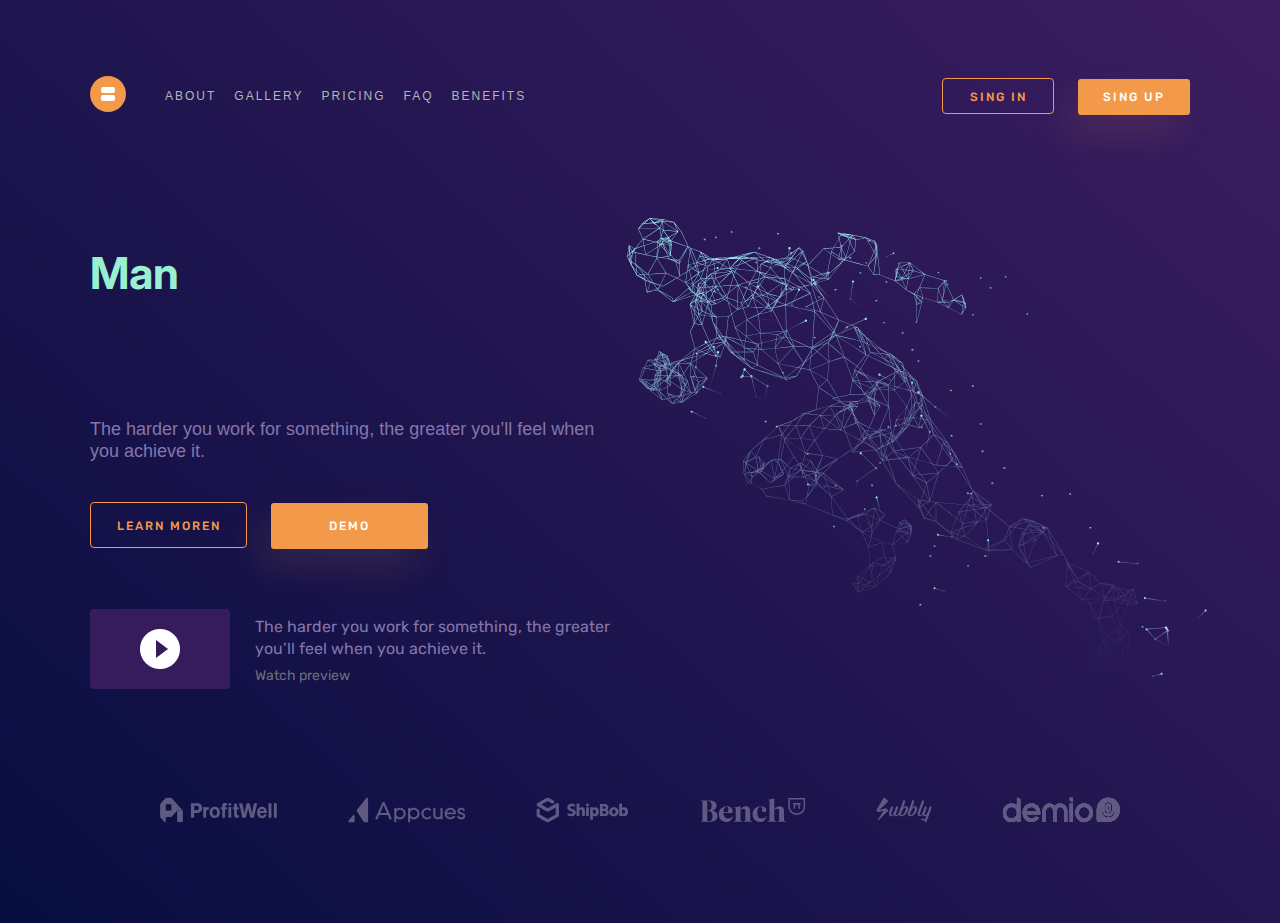
<file: index.html>
<!DOCTYPE html>
<html lang="en">
<head>
    <meta charset="UTF-8">
    <meta http-equiv="X-UA-Compatible" content="IE=edge">
    <meta name="viewport" content="width=device-width, initial-scale=1.0">
    <title>my_theme</title>
    <link rel="stylesheet" href="https://kaknazlo.github.io/TestWordPress/wp-content/themes/my_theme/style.css">
</head>
<body>
    <div class="main_wrap">
        <header class="header">
            <div class="container header_container"> 
               <div class="header_logo logo">
				    <a href="https://kaknazlo.github.io/TestWordPress/">
					   <img src="https://kaknazlo.github.io/TestWordPress/wp-content/themes/my_theme/img/header_logo.svg" alt="">
					</a>
                      </div>
                       <div class="burger">
                           <div></div> 
                       </div>
                <div class="menu header_menu">
 
                 
				<ul id="menu-menu-1" class="menu_list">
<li id="menu-item-68" class="menu-item menu-item-type-post_type menu-item-object-page menu-item-68"><a href="https://kaknazlo.github.io/TestWordPress/about/">about</a></li>
<li id="menu-item-69" class="menu-item menu-item-type-post_type menu-item-object-page menu-item-69"><a href="https://kaknazlo.github.io/TestWordPress/gallery/">gallery</a></li>
<li id="menu-item-70" class="menu-item menu-item-type-post_type menu-item-object-page menu-item-70"><a href="https://kaknazlo.github.io/TestWordPress/pricing/">pricing</a></li>
<li id="menu-item-71" class="menu-item menu-item-type-post_type menu-item-object-page menu-item-71"><a href="https://kaknazlo.github.io/TestWordPress/faq/">faq</a></li>
<li id="menu-item-72" class="menu-item menu-item-type-post_type menu-item-object-page menu-item-72"><a href="https://kaknazlo.github.io/TestWordPress/benefits/">benefits</a></li>
</ul> 
                    <div class="sing_block">
                    <a href="#" class="btn empty_btn">sing in</a>
                    <a href="#" class="btn full_btn">sing up</a>
                </div>
                </div>

                
            </div>
        </header>
 
  
        <main class="main">
            <section class="section1">
                <div class="container section1_container">
                    <div class="info_block">
                        <h1 class="page_title main_title">
                            <!-- Many reasons to get up and start to get back in the business  -->
                        </h1>
                        <div class="main_descr">
                            The harder you work for something, the greater you’ll feel when you achieve it.
                        </div>
    
                        <div class="info_block_btn"> 
                                <a href="#" class="btn empty_btn">learn moren</a>
                                <a href="#" class="btn full_btn">demo</a> 
                        </div>
    
                        <div class="video_block">
                            <div class="video">
                                <img src="https://kaknazlo.github.io/TestWordPress/wp-content/themes/my_theme/img/play.jpg" alt="">
                            </div>
                            <div class="video_text_block">
                             <div class="video_text">
                                The harder you work for something, the greater you’ll feel when you achieve it.
                             </div>
                                <a href="#">Watch preview</a>
                            </div>
                        </div>
                    </div>
                    <div class="img_block">
                        <img src="https://kaknazlo.github.io/TestWordPress/wp-content/themes/my_theme/img/run.svg" alt="">
                    </div>
                </div>
            </section>
            <section class="partners_logo">
                <div class="container">
                    <div class="partners_logo_block">

<img src="https://kaknazlo.github.io/TestWordPress/wp-content/uploads/2021/04/logo1.svg" alt="logo1" class="alignnone size-medium wp-image-30"><img src="https://kaknazlo.github.io/TestWordPress/wp-content/uploads/2021/04/logo2.svg" alt="logo2" class="alignnone size-medium wp-image-31"><img src="https://kaknazlo.github.io/TestWordPress/wp-content/uploads/2021/04/logo3.svg" alt="logo3" class="alignnone size-medium wp-image-32"><img src="https://kaknazlo.github.io/TestWordPress/wp-content/uploads/2021/04/logo4.svg" alt="logo4" class="alignnone size-medium wp-image-33"><img src="https://kaknazlo.github.io/TestWordPress/wp-content/uploads/2021/04/logo5.svg" alt="logo5" class="alignnone size-medium wp-image-34"><img src="https://kaknazlo.github.io/TestWordPress/wp-content/uploads/2021/04/logo6.svg" alt="logo6" class="alignnone size-medium wp-image-35">
                      
                    </div>
                </div>
            </section>
        </main>

    </div>


    <script src="https://kaknazlo.github.io/TestWordPress/wp-content/themes/my_theme/js/js.js"></script>
</body>
</html>
</file>
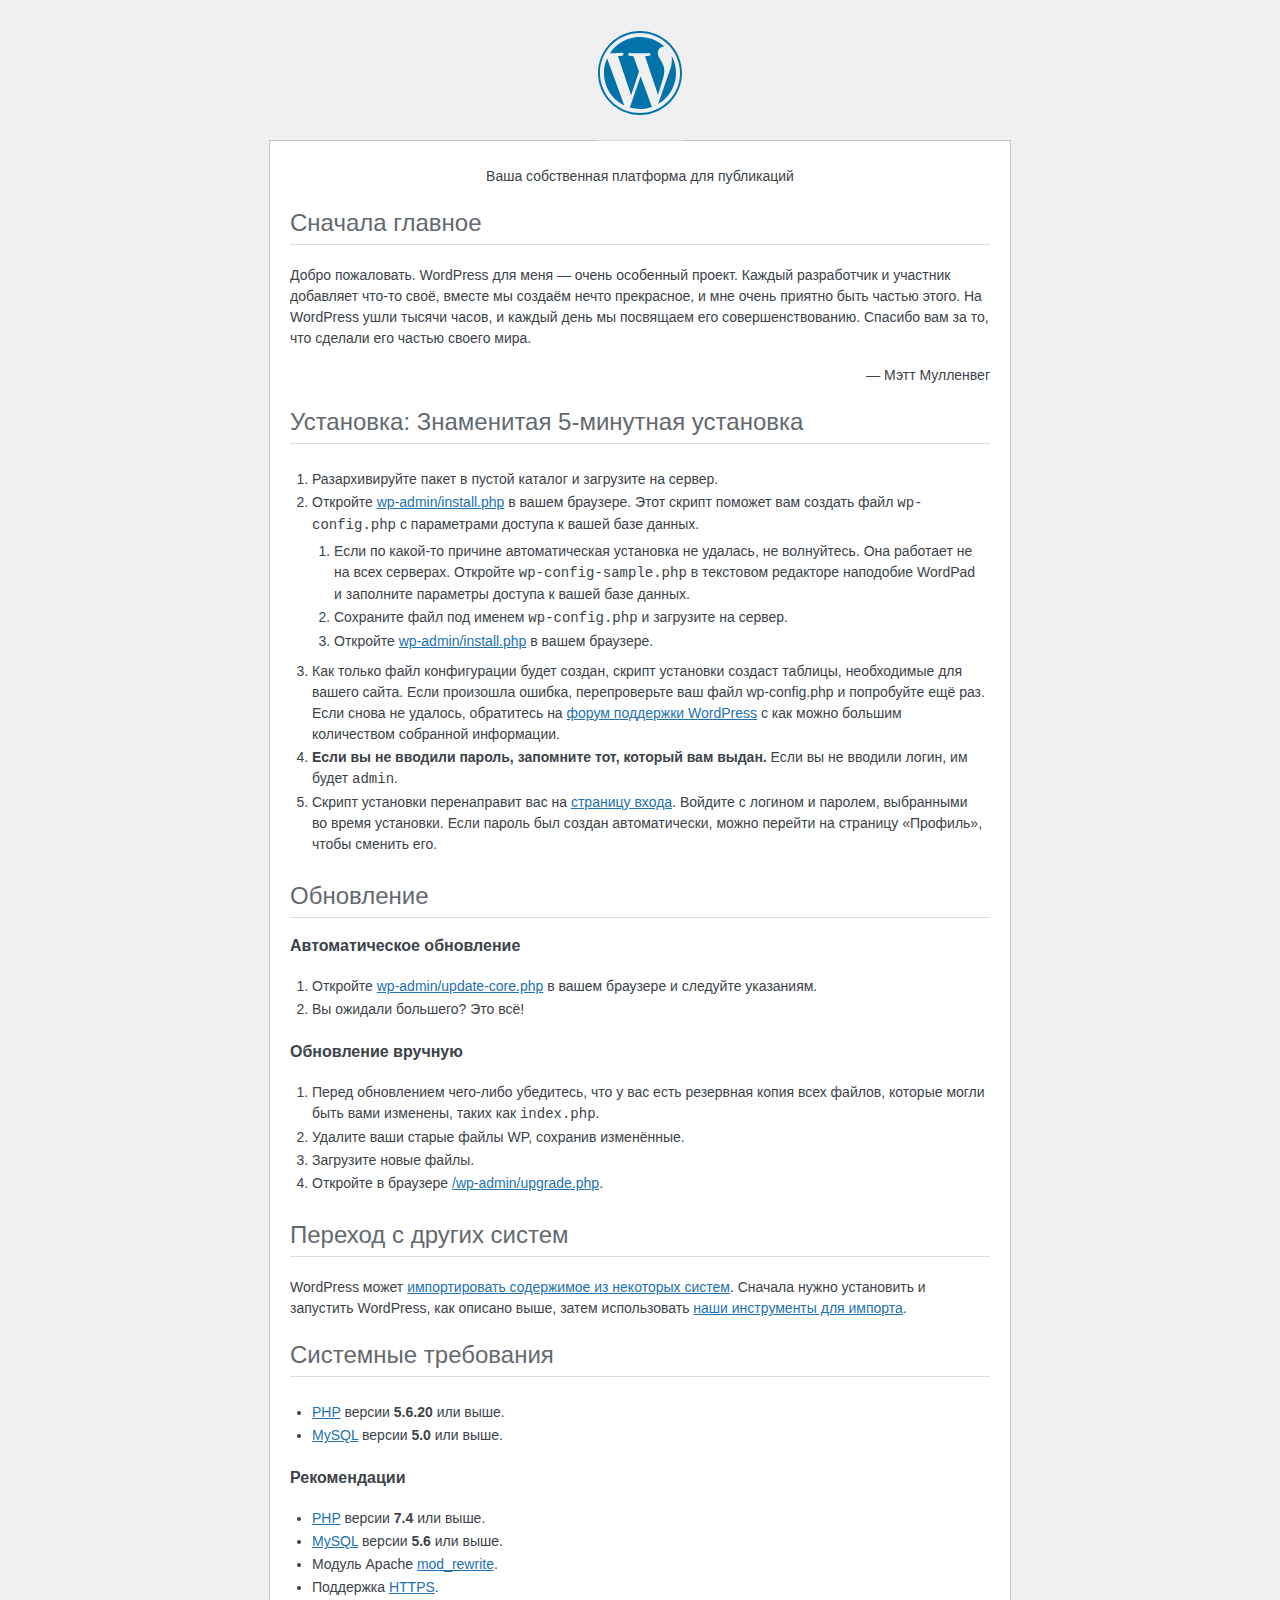
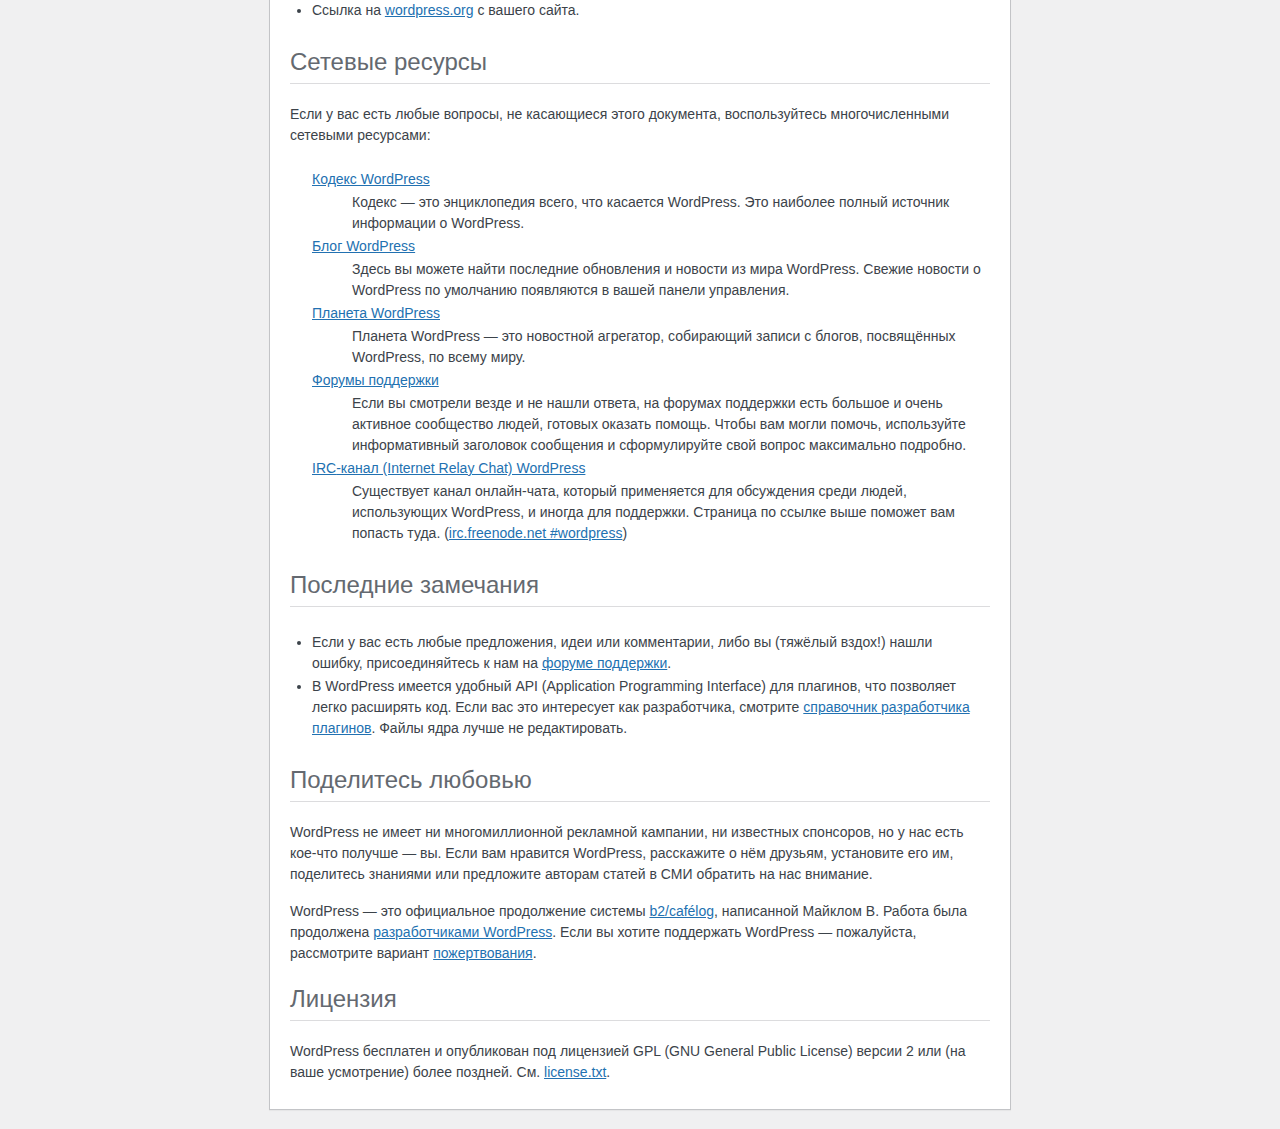
<file: readme.html>
<!DOCTYPE html>
<html lang="ru">
<head>
	<meta name="viewport" content="width=device-width" />
	<meta http-equiv="Content-Type" content="text/html; charset=utf-8" />
	<title>WordPress &#8250; ReadMe</title>
	<link rel="stylesheet" href="wp-admin/css/install.css?ver=20100228" type="text/css" />
</head>
<body>
<h1 id="logo">
	<a href="https://wordpress.org/"><img alt="WordPress" src="wp-admin/images/wordpress-logo.png" /></a>
</h1>
<p style="text-align: center">Ваша собственная платформа для публикаций</p>

<h2>Сначала главное</h2>
<p>Добро пожаловать. WordPress для меня &#8212; очень особенный проект. Каждый разработчик и участник добавляет что-то своё, вместе мы создаём нечто прекрасное, и мне очень приятно быть частью этого. На WordPress ушли тысячи часов, и каждый день мы посвящаем его совершенствованию. Спасибо вам за то, что сделали его частью своего мира.</p>
<p style="text-align: right">&#8212; Мэтт Мулленвег</p>

<h2>Установка: Знаменитая 5-минутная установка</h2>
<ol>
	<li>Разархивируйте пакет в пустой каталог и загрузите на сервер.</li>
	<li>Откройте <span class="file"><a href="wp-admin/install.php">wp-admin/install.php</a></span> в вашем браузере. Этот скрипт поможет вам создать файл <code>wp-config.php</code> с параметрами доступа к вашей базе данных.
		<ol>
			<li>Если по какой-то причине автоматическая установка не удалась, не волнуйтесь. Она работает не на всех серверах. Откройте <code>wp-config-sample.php</code> в текстовом редакторе наподобие WordPad и заполните параметры доступа к вашей базе данных.</li>
			<li>Сохраните файл под именем <code>wp-config.php</code> и загрузите на сервер.</li>
			<li>Откройте <span class="file"><a href="wp-admin/install.php">wp-admin/install.php</a></span> в вашем браузере.</li>
		</ol>
	</li>
	<li>Как только файл конфигурации будет создан, скрипт установки создаст таблицы, необходимые для вашего сайта. Если произошла ошибка, перепроверьте ваш файл <span class="file">wp-config.php</span> и попробуйте ещё раз. Если снова не удалось, обратитесь на <a href="https://ru.wordpress.org/support/forums/">форум поддержки WordPress</a> с как можно большим количеством собранной информации.</li>
	<li><strong>Если вы не вводили пароль, запомните тот, который вам выдан.</strong> Если вы не вводили логин, им будет <code>admin</code>.</li>
	<li> Скрипт установки перенаправит вас на <a href="wp-login.php">страницу входа</a>. Войдите с логином и паролем, выбранными во время установки. Если пароль был создан автоматически, можно перейти на страницу &laquo;Профиль&raquo;, чтобы сменить его.</li>
</ol>

<h2>Обновление</h2>
<h3>Автоматическое обновление</h3>
<ol>
	<li>Откройте <span class="file"><a href="wp-admin/update-core.php">wp-admin/update-core.php</a></span> в вашем браузере и следуйте указаниям.</li>
	<li>Вы ожидали большего? Это всё!</li>
</ol>

<h3>Обновление вручную</h3>
<ol>
	<li>Перед обновлением чего-либо убедитесь, что у вас есть резервная копия всех файлов, которые могли быть вами изменены, таких как <code>index.php</code>.</li>
	<li>Удалите ваши старые файлы WP, сохранив изменённые.</li>
	<li>Загрузите новые файлы.</li>
	<li>Откройте в браузере <span class="file"><a href="wp-admin/upgrade.php">/wp-admin/upgrade.php</a>.</span></li>
</ol>

<h2>Переход с других систем</h2>
<p>WordPress может <a href="https://wordpress.org/support/article/importing-content/">импортировать содержимое из некоторых систем</a>. Сначала нужно установить и запустить WordPress, как описано выше, затем использовать <a href="wp-admin/import.php">наши инструменты для импорта</a>.</p>

<h2>Системные требования</h2>
<ul>
	<li><a href="https://secure.php.net/">PHP</a> версии <strong>5.6.20</strong> или выше.</li>
	<li><a href="https://www.mysql.com/">MySQL</a> версии <strong>5.0</strong> или выше.</li>
</ul>

<h3>Рекомендации</h3>
<ul>
	<li><a href="https://secure.php.net/">PHP</a> версии <strong>7.4</strong> или выше.</li>
	<li><a href="https://www.mysql.com/">MySQL</a> версии <strong>5.6</strong> или выше.</li>
	<li>Модуль Apache <a href="https://httpd.apache.org/docs/2.2/mod/mod_rewrite.html">mod_rewrite</a>.</li>
	<li>Поддержка <a href="https://wordpress.org/news/2016/12/moving-toward-ssl/">HTTPS</a>.</li>
	<li>Ссылка на <a href="https://wordpress.org/">wordpress.org</a> c вашего сайта.</li>
</ul>

<h2>Сетевые ресурсы</h2>
<p>Если у вас есть любые вопросы, не касающиеся этого документа, воспользуйтесь многочисленными сетевыми ресурсами:</p>
<dl>
	<dt><a href="https://codex.wordpress.org/Заглавная_страница">Кодекс WordPress</a></dt>
		<dd>Кодекс &#8212; это энциклопедия всего, что касается WordPress. Это наиболее полный источник информации о WordPress.</dd>
	<dt><a href="https://wordpress.org/news/">Блог WordPress</a></dt>
		<dd>Здесь вы можете найти последние обновления и новости из мира WordPress. Свежие новости о WordPress по умолчанию появляются в вашей панели управления.</dd>
	<dt><a href="https://planet.wordpress.org/">Планета WordPress </a></dt>
		<dd>Планета WordPress &#8212; это новостной агрегатор, собирающий записи с блогов, посвящённых WordPress, по всему миру.</dd>
	<dt><a href="https://ru.wordpress.org/support/forums/">Форумы поддержки</a></dt>
		<dd>Если вы смотрели везде и не нашли ответа, на форумах поддержки есть большое и очень активное сообщество людей, готовых оказать помощь. Чтобы вам могли помочь, используйте информативный заголовок сообщения и сформулируйте свой вопрос максимально подробно.</dd>
	<dt><a href="https://codex.wordpress.org/IRC"><abbr>IRC</abbr>-канал (Internet Relay Chat) WordPress</a></dt>
		<dd>Существует канал онлайн-чата, который применяется для обсуждения среди людей, использующих WordPress, и иногда для поддержки. Страница по ссылке выше поможет вам попасть туда. (<a href="irc://irc.freenode.net/wordpress">irc.freenode.net #wordpress</a>)</dd>
</dl>

<h2>Последние замечания</h2>
<ul>
	<li>Если у вас есть любые предложения, идеи или комментарии, либо вы (тяжёлый вздох!) нашли ошибку, присоединяйтесь к нам на <a href="https://ru.wordpress.org/support/forums/">форуме поддержки</a>.</li>
	<li>В WordPress имеется удобный <abbr>API</abbr> (Application Programming Interface) для плагинов, что позволяет легко расширять код. Если вас это интересует как разработчика, смотрите <a href="https://developer.wordpress.org/plugins/">справочник разработчика плагинов</a>. Файлы ядра лучше не редактировать.</li>
</ul>

<h2>Поделитесь любовью</h2>
<p>WordPress не имеет ни многомиллионной рекламной кампании, ни известных спонсоров, но у нас есть кое-что получше &#8212; вы. Если вам нравится WordPress, расскажите о нём друзьям, установите его им, поделитесь знаниями или предложите авторам статей в СМИ обратить на нас внимание.</p>

<p>WordPress &#8212; это официальное продолжение системы <a href="http://cafelog.com/">b2/caf&#233;log</a>, написанной Майклом В. Работа была продолжена <a href="https://wordpress.org/about/">разработчиками WordPress</a>. Если вы хотите поддержать WordPress &#8212; пожалуйста, рассмотрите вариант <a href="https://wordpress.org/donate/">пожертвования</a>.</p>

<h2>Лицензия</h2>
<p>WordPress бесплатен и опубликован под лицензией <abbr>GPL</abbr> (GNU General Public License) версии 2 или (на ваше усмотрение) более поздней. См. <a href="license.txt">license.txt</a>.</p>

</body>
</html>
</file>
<file: wp-admin/css/install.css>
html {
	background: #f0f0f1;
	margin: 0 20px;
}

body {
	background: #fff;
	border: 1px solid #c3c4c7;
	color: #3c434a;
	font-family: -apple-system, BlinkMacSystemFont, "Segoe UI", Roboto, Oxygen-Sans, Ubuntu, Cantarell, "Helvetica Neue", sans-serif;
	margin: 140px auto 25px;
	padding: 20px 20px 10px 20px;
	max-width: 700px;
	-webkit-font-smoothing: subpixel-antialiased;
	box-shadow: 0 1px 1px rgba(0, 0, 0, 0.04);
}

a {
	color: #2271b1;
}

a:hover,
a:active {
	color: #135e96;
}

a:focus {
	color: #043959;
	box-shadow:
		0 0 0 1px #4f94d4,
		0 0 2px 1px rgba(79, 148, 212, 0.8);
}

h1, h2 {
	border-bottom: 1px solid #dcdcde;
	clear: both;
	color: #646970;
	font-size: 24px;
	padding: 0 0 7px;
	font-weight: 400;
}

h3 {
	font-size: 16px;
}

p, li, dd, dt {
	padding-bottom: 2px;
	font-size: 14px;
	line-height: 1.5;
}

code, .code {
	font-family: Consolas, Monaco, monospace;
}

ul, ol, dl {
	padding: 5px 5px 5px 22px;
}

a img {
	border: 0
}
abbr {
	border: 0;
	font-variant: normal;
}

fieldset {
	border: 0;
	padding: 0;
	margin: 0;
}

label {
	cursor: pointer;
}

#logo {
	margin: -130px auto 25px;
	padding: 0 0 25px 0;
	width: 84px;
	height: 84px;
	overflow: hidden;
	background-image: url(../images/w-logo-blue.png?ver=20131202);
	background-image: none, url(../images/wordpress-logo.svg?ver=20131107);
	background-size: 84px;
	background-position: center top;
	background-repeat: no-repeat;
	color: #3c434a; /* same as login.css */
	font-size: 20px;
	font-weight: 400;
	line-height: 1.3em;
	text-decoration: none;
	text-align: center;
	text-indent: -9999px;
	outline: none;
}

.step {
	margin: 20px 0 15px;
}
.step, th {
	text-align: left;
	padding: 0;
}
.language-chooser.wp-core-ui .step .button.button-large {
	font-size: 14px;
}
textarea {
	border: 1px solid #dcdcde;
	font-family: -apple-system, BlinkMacSystemFont, "Segoe UI", Roboto, Oxygen-Sans, Ubuntu, Cantarell, "Helvetica Neue", sans-serif;
	width: 100%;
	box-sizing: border-box;
}

.form-table {
	border-collapse: collapse;
	margin-top: 1em;
	width: 100%;
}

.form-table td {
	margin-bottom: 9px;
	padding: 10px 20px 10px 0;
	font-size: 14px;
	vertical-align: top
}

.form-table th {
	font-size: 14px;
	text-align: left;
	padding: 10px 20px 10px 0;
	width: 140px;
	vertical-align: top;
}

.form-table code {
	line-height: 1.28571428;
	font-size: 14px;
}

.form-table p {
	margin: 4px 0 0 0;
	font-size: 11px;
}

.form-table input {
	line-height: 1.33333333;
	font-size: 15px;
	padding: 3px 5px;
}

input,
submit {
	font-family: -apple-system, BlinkMacSystemFont, "Segoe UI", Roboto, Oxygen-Sans, Ubuntu, Cantarell, "Helvetica Neue", sans-serif;
}

.form-table input[type=text],
.form-table input[type=email],
.form-table input[type=url],
.form-table input[type=password],
#pass-strength-result {
	width: 218px;
}

.form-table th p {
	font-weight: 400;
}

.form-table.install-success th,
.form-table.install-success td {
	vertical-align: middle;
	padding: 16px 20px 16px 0;
}

.form-table.install-success td p {
	margin: 0;
	font-size: 14px;
}

.form-table.install-success td code {
	margin: 0;
	font-size: 18px;
}

#error-page {
	margin-top: 50px;
}

#error-page p {
	font-size: 14px;
	line-height: 1.28571428;
	margin: 25px 0 20px;
}

#error-page code, .code {
	font-family: Consolas, Monaco, monospace;
}

.message {
	border-left: 4px solid #d63638;
	padding: .7em .6em;
	background-color: #fcf0f1;
}

/* rtl:ignore */
#dbname,
#uname,
#pwd,
#dbhost,
#prefix,
#user_login,
#admin_email,
#pass1,
#pass2 {
	direction: ltr;
}


/* localization */
body.rtl,
.rtl textarea,
.rtl input,
.rtl submit {
	font-family: Tahoma, sans-serif;
}

:lang(he-il) body.rtl,
:lang(he-il) .rtl textarea,
:lang(he-il) .rtl input,
:lang(he-il) .rtl submit {
	font-family: Arial, sans-serif;
}

@media only screen and (max-width: 799px) {
	body {
		margin-top: 115px;
	}
	#logo a {
		margin: -125px auto 30px;
	}
}

@media screen and (max-width: 782px) {

	.form-table {
		margin-top: 0;
	}

	.form-table th,
	.form-table td {
		display: block;
		width: auto;
		vertical-align: middle;
	}

	.form-table th {
		padding: 20px 0 0;
	}

	.form-table td {
		padding: 5px 0;
		border: 0;
		margin: 0;
	}

	textarea,
	input {
		font-size: 16px;
	}

	.form-table td input[type="text"],
	.form-table td input[type="email"],
	.form-table td input[type="url"],
	.form-table td input[type="password"],
	.form-table td select,
	.form-table td textarea,
	.form-table span.description {
		width: 100%;
		font-size: 16px;
		line-height: 1.5;
		padding: 7px 10px;
		display: block;
		max-width: none;
		box-sizing: border-box;
	}

	.wp-pwd #pass1 {
		padding-right: 50px;
	}

	.wp-pwd .button.wp-hide-pw {
		right: 0;
	}

	#pass-strength-result {
		width: 100%;
	}
}

body.language-chooser {
	max-width: 300px;
}

.language-chooser select {
	padding: 8px;
	width: 100%;
	display: block;
	border: 1px solid #dcdcde;
	background: #fff;
	color: #2c3338;
	font-size: 16px;
	font-family: Arial, sans-serif;
	font-weight: 400;
}

.language-chooser select:focus {
	color: #2c3338;
}

.language-chooser select option:hover,
.language-chooser select option:focus {
	color: #0a4b78;
}

.language-chooser p {
	text-align: right;
}

.screen-reader-input,
.screen-reader-text {
	border: 0;
	clip: rect(1px, 1px, 1px, 1px);
	-webkit-clip-path: inset(50%);
	clip-path: inset(50%);
	height: 1px;
	margin: -1px;
	overflow: hidden;
	padding: 0;
	position: absolute;
	width: 1px;
	word-wrap: normal !important;
}

.spinner {
	background: url(../images/spinner.gif) no-repeat;
	background-size: 20px 20px;
	visibility: hidden;
	opacity: 0.7;
	filter: alpha(opacity=70);
	width: 20px;
	height: 20px;
	margin: 2px 5px 0;
}

.step .spinner {
	display: inline-block;
	vertical-align: middle;
	margin-right: 15px;
}

.button.hide-if-no-js,
.hide-if-no-js {
	display: none;
}

/**
 * HiDPI Displays
 */
@media print,
  (-webkit-min-device-pixel-ratio: 1.25),
  (min-resolution: 120dpi) {

	.spinner {
		background-image: url(../images/spinner-2x.gif);
	}

}
</file>
